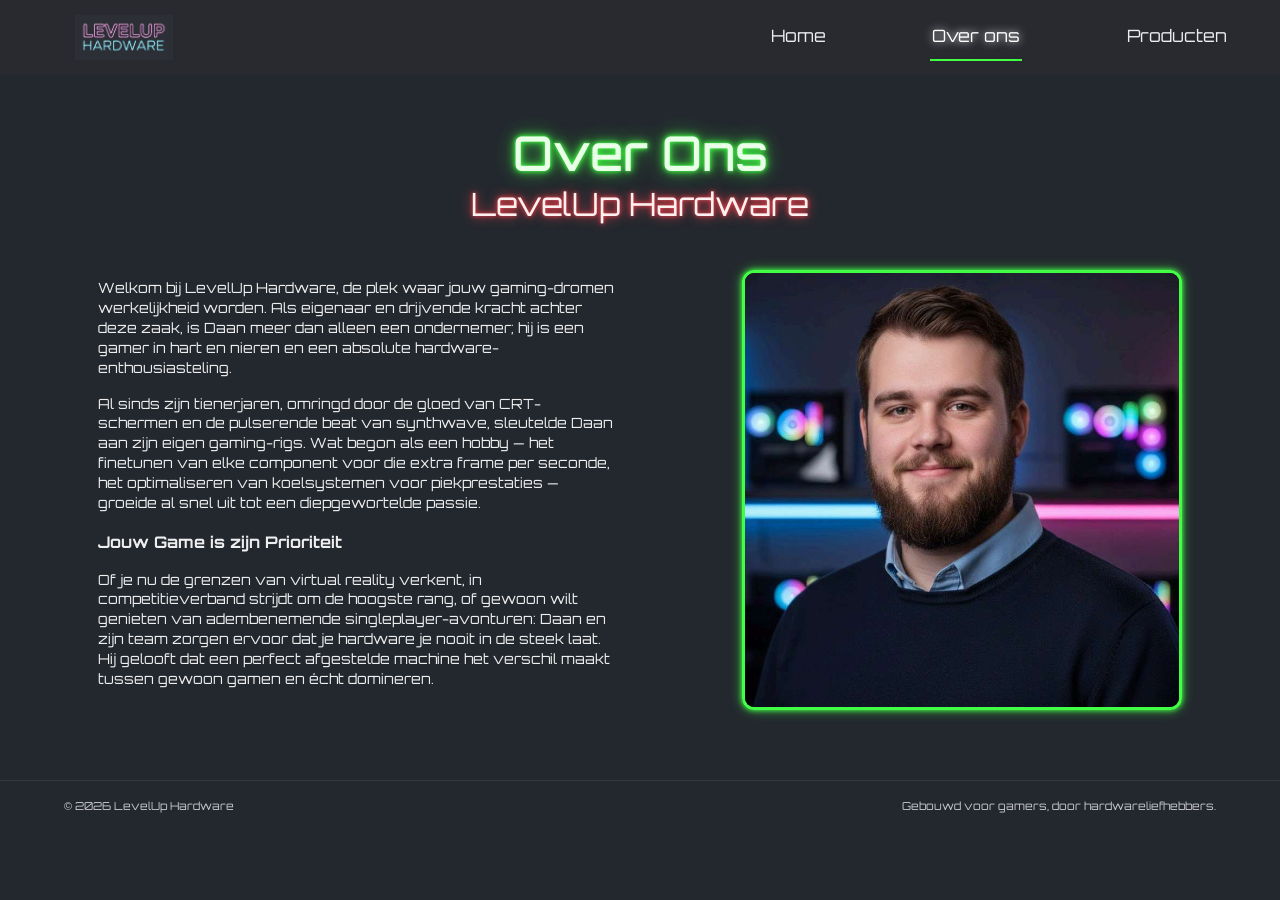
<file: about.html>
<!DOCTYPE html>
<html lang="nl">
<head>
  <meta charset="UTF-8">
  <meta name="viewport" content="width=device-width, initial-scale=1.0">
  <title>LevelUp Hardware - Over ons</title>
  <link rel="stylesheet" href="style.css">
  <link href="https://fonts.googleapis.com/css2?family=Orbitron:wght@400;500;600;700&display=swap" rel="stylesheet">
</head>
<body>
<header class="site-header">
  <a class="brand" href="index.html"><img src="logo.jpeg" alt="LevelUp Hardware logo"></a>
  <nav aria-label="Hoofdnavigatie">
    <a href="index.html">Home</a><a class="current" href="about.html">Over ons</a><a href="products.html">Producten</a>
  </nav>
</header>
<main class="page about-page">
  <section class="page-title"><h1>Over Ons</h1><p>LevelUp Hardware</p></section>
  <section class="about-layout">
    <div class="about-copy">
      <p>Welkom bij LevelUp Hardware, de plek waar jouw gaming-dromen werkelijkheid worden. Als eigenaar en drijvende kracht achter deze zaak, is Daan meer dan alleen een ondernemer; hij is een gamer in hart en nieren en een absolute hardware-enthousiasteling.</p>
      <p>Al sinds zijn tienerjaren, omringd door de gloed van CRT-schermen en de pulserende beat van synthwave, sleutelde Daan aan zijn eigen gaming-rigs. Wat begon als een hobby — het finetunen van elke component voor die extra frame per seconde, het optimaliseren van koelsystemen voor piekprestaties — groeide al snel uit tot een diepgewortelde passie.</p>
      <h2>Jouw Game is zijn Prioriteit</h2>
      <p>Of je nu de grenzen van virtual reality verkent, in competitieverband strijdt om de hoogste rang, of gewoon wilt genieten van adembenemende singleplayer-avonturen: Daan en zijn team zorgen ervoor dat je hardware je nooit in de steek laat. Hij gelooft dat een perfect afgestelde machine het verschil maakt tussen gewoon gamen en écht domineren.</p>
    </div>
<img class="daan-photo neon-frame" src="daan.jpeg" alt="Daan">  </section>
</main>
<footer><span>© 2026 LevelUp Hardware</span><span>Gebouwd voor gamers, door hardwareliefhebbers.</span></footer>
</body>
</html>
</file>
<file: style.css>
/* LevelUp Hardware — Sprint 1
   Benaderde stijlgids op basis van de aangeleverde PDF-ontwerpen. */
:root {
  --bg: #23282e;
  --header: #292a30;
  --card: #2b2e34;
  --green: #42ff45;
  --red: #ff424d;
  --white: #eeeeef;
  --muted: #d2d2d6;
}
* { box-sizing: border-box; }
html { scroll-behavior: smooth; }
body {
  margin: 0;
  background: var(--bg);
  color: var(--white);
  font-family: "Orbitron", "Arial", sans-serif;
  font-size: 14px;
  line-height: 1.42;
}
.site-header {
  min-height: 75px;
  position: sticky;
  top: 0;
  z-index: 10;
  display: flex;
  align-items: center;
  justify-content: space-between;
  gap: 24px;
  padding: 10px 4%;
  background: var(--header);
}
.brand { display: block; flex: 0 0 150px; }
.brand img { display: block; width: 145px; height: 45px; object-fit: contain; }
nav { display: flex; justify-content: space-around; align-items: center; gap: clamp(22px, 8vw, 110px); }
nav a {
  color: #ededf0;
  font-size: clamp(12px, 1.5vw, 17px);
  text-decoration: none;
  padding: 10px 2px;
  border-bottom: 2px solid transparent;
  transition: color .25s ease, text-shadow .25s ease, border-color .25s ease;
}
nav a:hover, nav a.current {
  color: #fff;
  text-shadow: 0 0 8px #fff;
  border-bottom-color: var(--green);
}
a:focus-visible {
  outline: 3px solid var(--red);
  outline-offset: 5px;
}
.page { width: 100%; max-width: 1200px; margin: 0 auto; padding: 0 4.5% 70px; }
.page-title { text-align: center; padding: 48px 0 52px; }
.page-title h1 {
  margin: 0;
  color: #e9ffe8;
  font-size: clamp(32px, 5vw, 48px);
  font-weight: 500;
  line-height: 1.25;
  text-shadow: 0 0 4px var(--green), 0 0 10px var(--green), 0 0 20px rgba(66,255,69,.65);
}
.page-title p {
  margin: 0;
  color: #fff0f0;
  font-size: clamp(22px, 3.4vw, 32px);
  line-height: 1.35;
  text-shadow: 0 0 4px var(--red), 0 0 12px var(--red);
}
.home-layout { display: grid; grid-template-columns: 1fr 1fr; gap: 42px; align-items: start; }
.home-copy p, .about-copy p { margin: 0 0 16px; }
.home-copy h2, .about-copy h2 { font-size: 16px; margin: 18px 0 16px; }
.laptop-wrap { padding-top: 26px; }
.laptop-wrap img { width: 100%; max-height: 300px; object-fit: contain; }
.why-layout { display: grid; grid-template-columns: 1fr 1fr; gap: 30px; align-items: start; }
.why-layout ul { margin: 0; padding-left: 18px; }
.why-layout li { padding-left: 2px; margin-bottom: 4px; }
.neon-frame { border: 3px solid var(--green); border-radius: 12px; box-shadow: 0 0 5px var(--green), 0 0 12px rgba(66,255,69,.65); }
.shop-photo { width: 100%; height: 150px; object-fit: cover; }
.about-layout { display: grid; grid-template-columns: 1fr 1fr; gap: 48px; align-items: start; }
.daan-photo { width: 100%; max-width: 440px; justify-self: end; margin-top: -8px; }
.product-list { display: grid; gap: 18px; max-width: 1000px; margin: 0 auto; }
.product-card {
  display: grid;
  grid-template-columns: 180px 1fr;
  align-items: center;
  gap: 14px;
  padding: 8px;
  background: var(--card);
  border-radius: 12px;
  transition: box-shadow .25s ease, transform .25s ease;
}
.product-card:hover { box-shadow: 0 0 12px rgba(66,255,69,.2); transform: translateY(-2px); }
.product-card img {
  width: 100%;
  height: 165px;
  object-fit: contain;
  border: 3px solid var(--green);
  border-radius: 12px;
  box-shadow: 0 0 5px var(--green), 0 0 12px rgba(66,255,69,.65);
  background: var(--bg);
}
.product-card h2 { color: #fff0f0; font-size: clamp(17px, 2.4vw, 24px); font-weight: 500; margin: 0 0 10px; text-shadow: 0 0 5px var(--red), 0 0 10px rgba(255,66,77,.6); }
.product-card p { margin: 0; }
.product-card .price { font-weight: 700; margin-bottom: 24px; }
.extras, .location { margin-top: 55px; padding: 24px; background: var(--card); border-radius: 10px; }
.extras { display: flex; justify-content: space-between; align-items: center; gap: 25px; }
.extras h2, .location h2 { color: var(--green); }
.neon-button { display: inline-block; padding: 12px 18px; border: 1px solid var(--green); border-radius: 7px; color: var(--white); text-decoration: none; transition: .25s ease; }
.neon-button:hover { color: var(--bg); background: var(--green); box-shadow: 0 0 15px var(--green); }
.location { display: grid; grid-template-columns: 1fr 1fr; gap: 25px; align-items: center; }
.location iframe { width: 100%; height: 240px; border: 1px solid var(--green); border-radius: 8px; }
footer { display: flex; justify-content: space-between; gap: 15px; padding: 18px 5%; color: #c9c9ce; font-size: 11px; border-top: 1px solid #343941; }
@media (max-width: 700px) {
  .site-header { flex-direction: column; gap: 6px; padding: 10px 4%; }
  .brand { flex-basis: auto; }
  nav { width: 100%; gap: 12px; justify-content: space-between; }
  nav a { font-size: 11px; }
  .page { padding-left: 5%; padding-right: 5%; }
  .page-title { padding: 38px 0 36px; }
  .home-layout, .about-layout, .location { grid-template-columns: 1fr; gap: 25px; }
  .laptop-wrap { padding-top: 0; }
  .why-layout { grid-template-columns: 1fr; gap: 18px; }
  .shop-photo { height: auto; max-height: 240px; }
  .daan-photo { max-width: 100%; margin-top: 0; }
  .product-card { grid-template-columns: 110px 1fr; gap: 12px; }
  .product-card img { height: 125px; }
  .product-card .price { margin-bottom: 12px; }
  .extras { flex-direction: column; align-items: stretch; }
  .neon-button { text-align: center; }
  footer { flex-direction: column; text-align: center; }
}
@media (prefers-reduced-motion: reduce) {
  *, *::before, *::after { scroll-behavior: auto !important; transition: none !important; }
}
</file>
